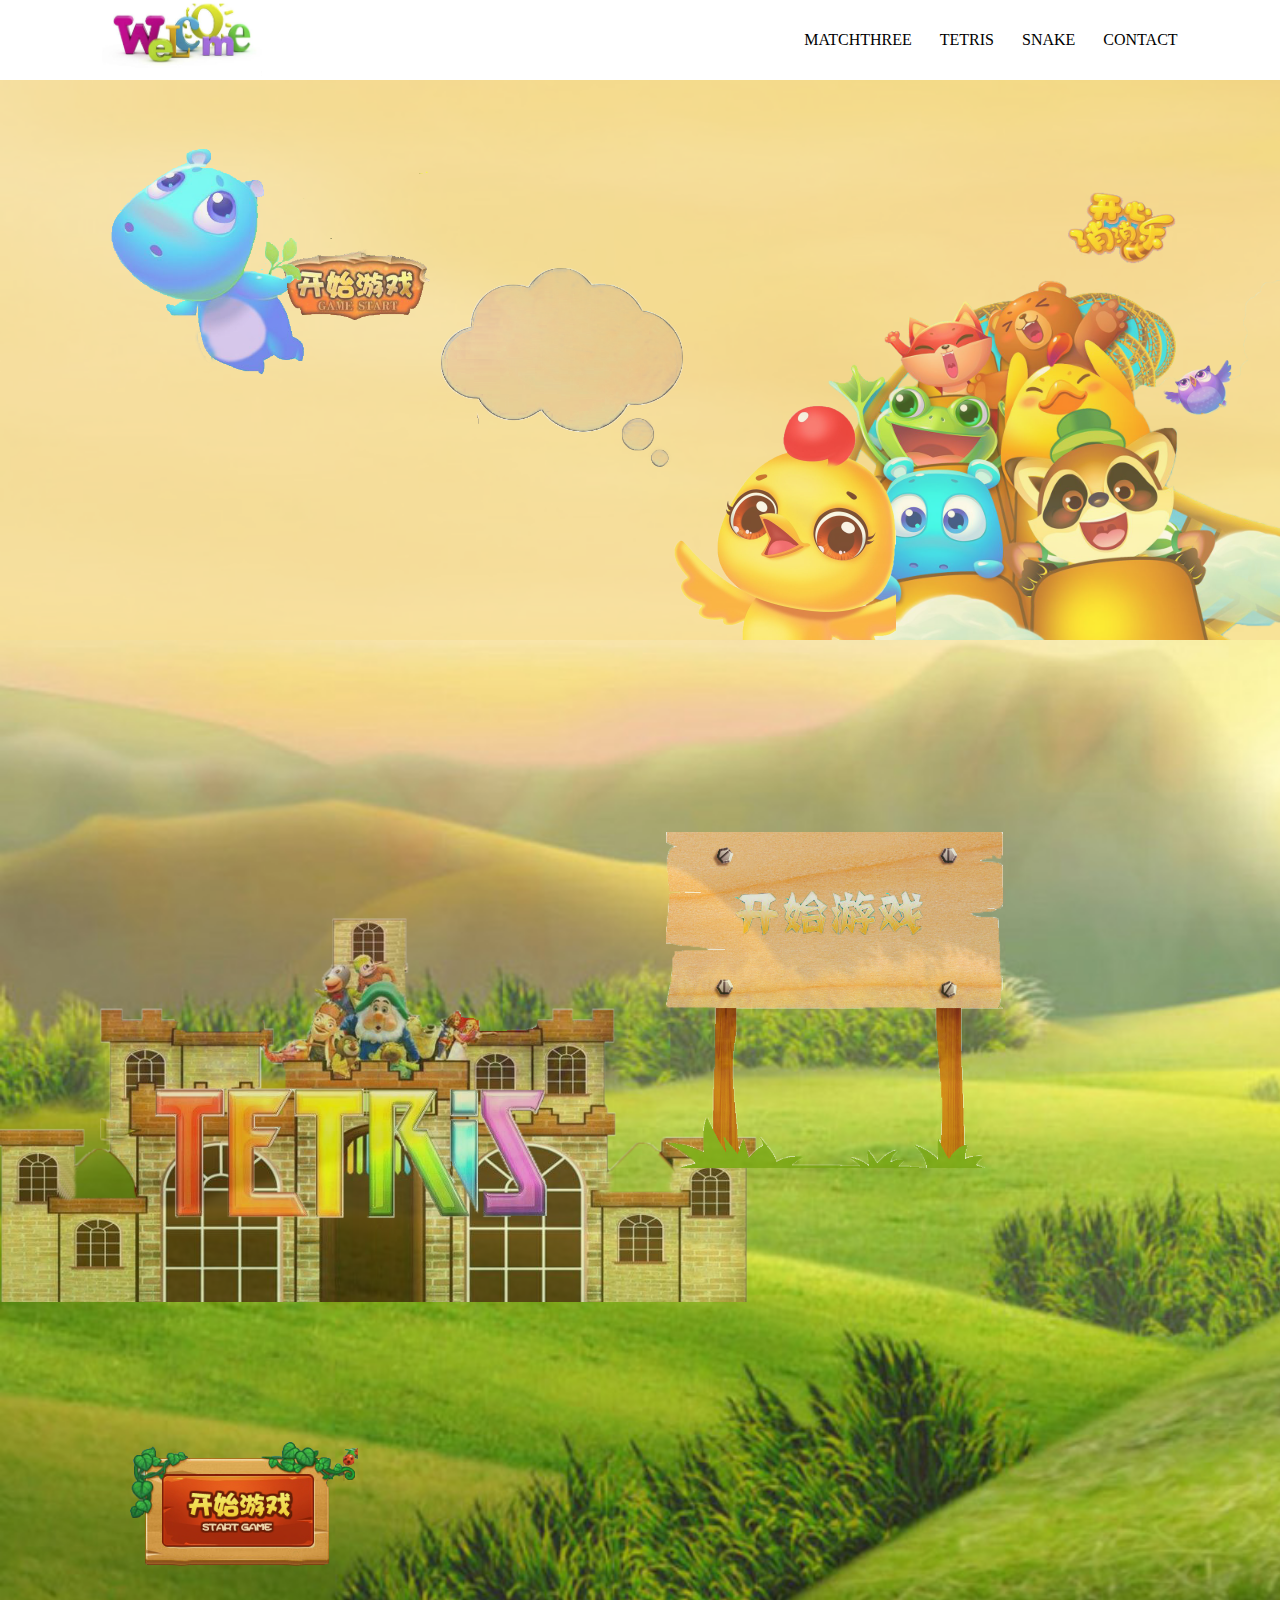
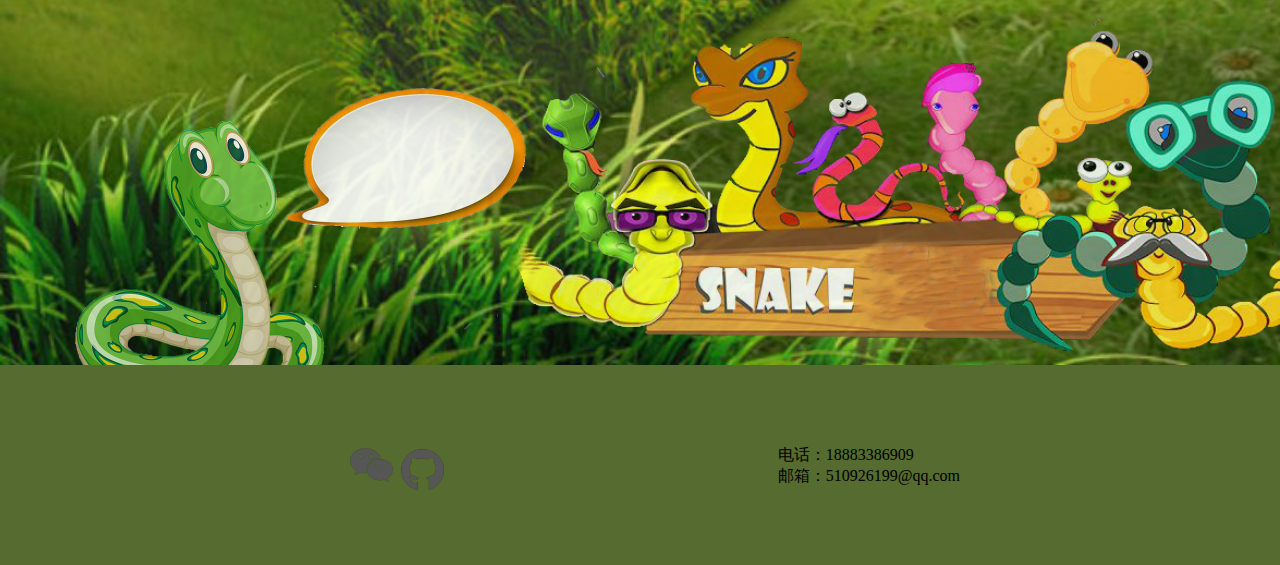
<file: index.html>
<!DOCTYPE html>
<html lang="en">
<head>
	<meta charset="UTF-8">
	<title>GAME WORLD</title>
	<link   rel="stylesheet" type="text/css" href="css.css">
</head>
<body>
	<div class = "top clearfix">
		<h1 id="top_welcome"></h1>
		<ul>
			<li class="top_nav"><a href="#game_matchThree">MATCHTHREE</a></li>
			<li class="top_nav"><a href="#game_tetris">TETRIS</a></li>
			<li class="top_nav"><a href="#game_snake">SNAKE</a></li>
			<li class="top_nav"><a href="mailto:510926199@qq.com">CONTACT</a></li>
		</ul>
	</div>
	<div class = "main">
		<div class = "matchThree clearfix" id="game_matchThree">
			<p href="" class = "matchThree_a"></p>
			<a class="matchThree_btn" href="https://lhh-123.github.io/MatchThree/MatchThree.html"></a>
			<img class="bubble1" src="images/bubble1.png" alt="">
			<img class="chicken_animate" src="images/chicken-animate.png" alt="">
		</div>
		<div class = "tetris clearfix" id="game_tetris">
			<p href="" class = "tetris_a"></p>
			<a class="tetris_btn" href="https://lhh-123.github.io/tetris/tetris.html"></a>
		</div>
		<div class = "snake clearfix" id="game_snake">
			<p href="" class = "snake_a"></p>
			<a class="snake_btn" href="https://lhh-123.github.io/snake-game/index.html"></a>
			<img class="snake_animate" src="images/snake-animate1.png" alt="">
		</div>
	</div>
	<div class="footer">
		<div class="footer_wrap">
			<div class="code">
				<a href="https://github.com/LHH-123/MatchThree" class="github"></a>
				<a href="" class="weixin"></a>
			</div>
			<div class="contact">
				<p>电话：18883386909</p>
				<p>邮箱：510926199@qq.com</p>
			</div>			
		</div>		
	</div>
</body>
</html>
</file>
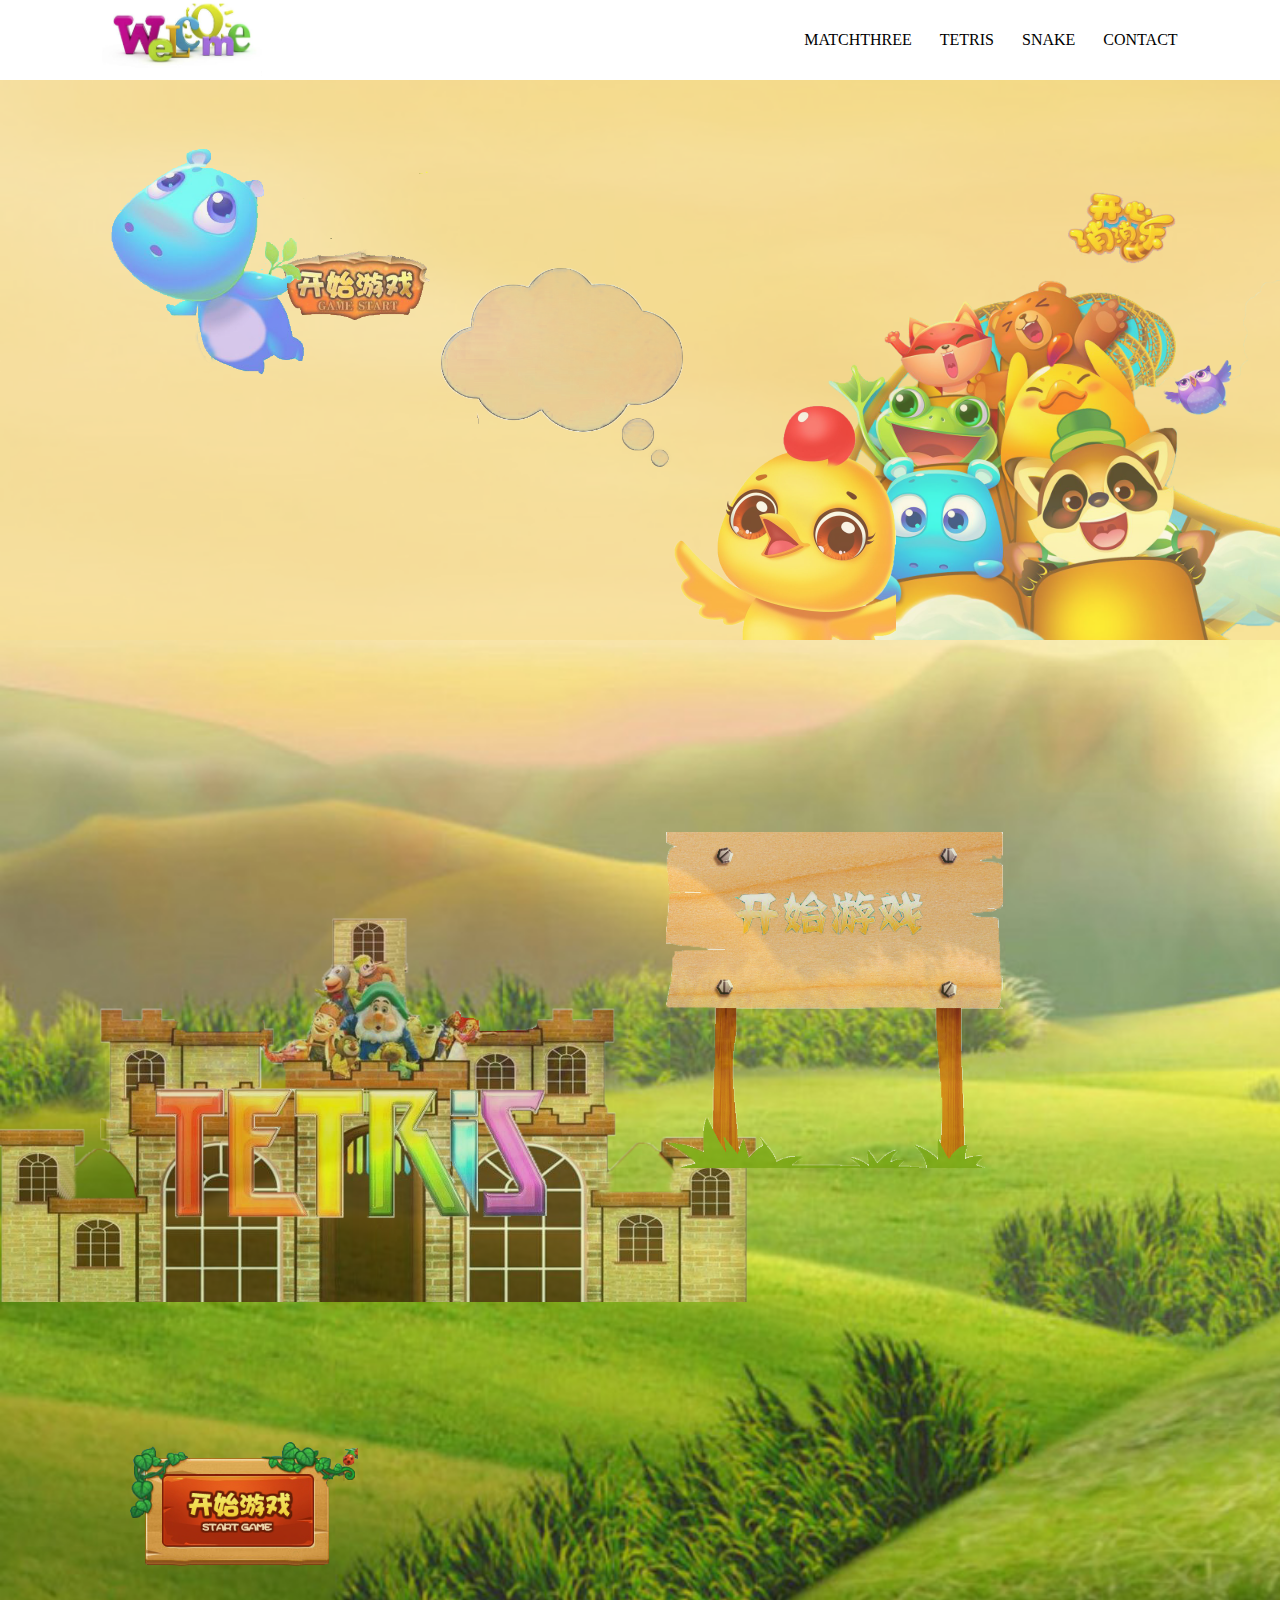
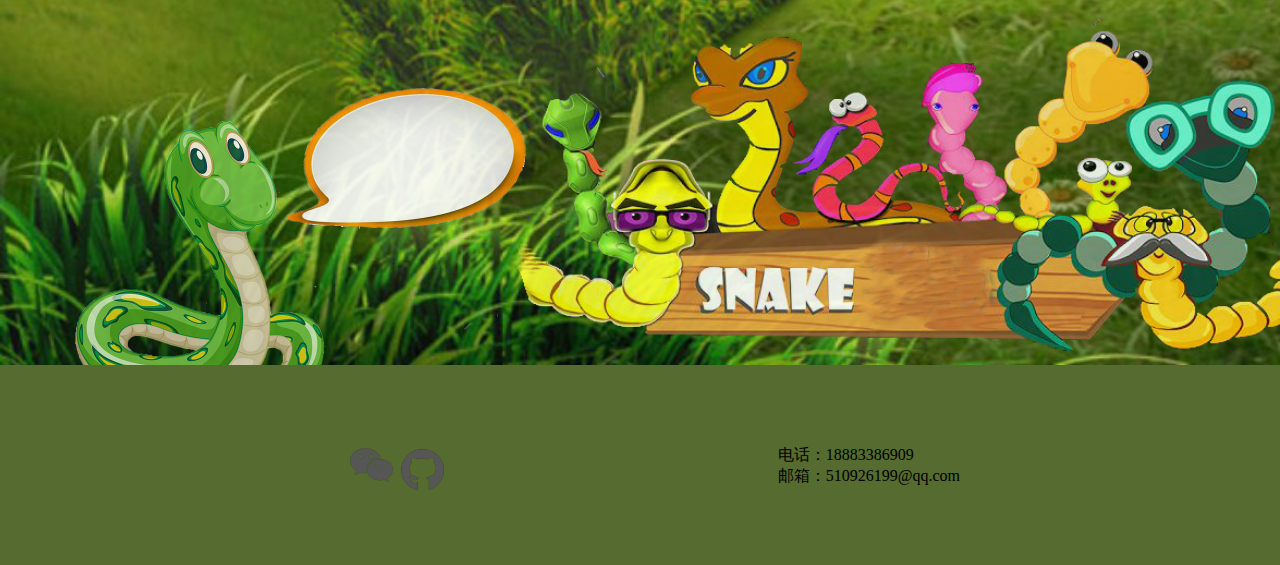
<file: 综合页面.html>
<!DOCTYPE html>
<html lang="en">
<head>
	<meta charset="UTF-8">
	<title>GAME WORLD</title>
	<link   rel="stylesheet" type="text/css" href="css.css">
</head>
<body>
	<div class = "top clearfix">
		<h1 id="top_welcome"></h1>
		<ul>
			<li class="top_nav"><a href="#game_matchThree">MATCHTHREE</a></li>
			<li class="top_nav"><a href="#game_tetris">TETRIS</a></li>
			<li class="top_nav"><a href="#game_snake">SNAKE</a></li>
			<li class="top_nav"><a href="mailto:510926199@qq.com">CONTACT</a></li>
		</ul>
	</div>
	<div class = "main">
		<div class = "matchThree clearfix" id="game_matchThree">
			<p href="" class = "matchThree_a"></p>
			<a class="matchThree_btn" href="https://lhh-123.github.io/MatchThree/MatchThree.html"></a>
			<img class="bubble1" src="images/bubble1.png" alt="">
			<img class="chicken_animate" src="images/chicken-animate.png" alt="">
		</div>
		<div class = "tetris clearfix" id="game_tetris">
			<p href="" class = "tetris_a"></p>
			<a class="tetris_btn" href="https://lhh-123.github.io/tetris/tetris.html"></a>
		</div>
		<div class = "snake clearfix" id="game_snake">
			<p href="" class = "snake_a"></p>
			<a class="snake_btn" href="https://lhh-123.github.io/snake/snake.html"></a>
			<img class="snake_animate" src="images/snake-animate1.png" alt="">
		</div>
	</div>
	<div class="footer">
		<div class="footer_wrap">
			<div class="code">
				<a href="https://github.com/LHH-123/MatchThree" class="github"></a>
				<a href="" class="weixin"></a>
			</div>
			<div class="contact">
				<p>电话：18883386909</p>
				<p>邮箱：510926199@qq.com</p>
			</div>			
		</div>		
	</div>
</body>
</html>
</file>
<file: css.css>
body{height:100%;min-width:700px;}
	*{padding:0; margin:0;}
	.clearfix:after
	{
		content:' ';
		display:block;
		visibility:hidden;
		clear:both;
	}
	.top
	{
		padding-left:8%;
		padding-right:8%;
		height:8%;
		line-height:8%;}
	h1
	{
		width:5em;
		float:left;
		height:80px;
		background-image:url(images/welcome.jpg);
		background-size:contain;
		background-repeat:no-repeat;
	}
	ul
	{
		float:right;
		margin:0px;
	}
	li,a
	{
		text-decoration:none;
		font-size:1em;
		font-family:"微软雅黑";
		color:#000;
	}
	.top a
	{
		display:inline-block;
		height:80px;
		line-height:80px;
	}
	.top a:hover
	{
		color:#f3d387;
		box-sizing:border-box;
		border-bottom:4px solid #f3d387;
	}
	li
	{
		list-style:none;
		display:inline;
		margin-left:24px;
	}
	.top_nav{}
	.main
	{
		width:100%;
		height:80%;
		margin:0 auto;
		background:url(images/main-back.jpg);
		background-size:cover;
		background-repeat:no-repeat;
		overflow:hidden;
	}
	.matchThree,.tetris,.snake
	{
		width:100%;
		height:100%;
		margin-bottom:8%;
		background-color:#fff;
		opacity:0.7;
		overflow:hidden;
	}
	.matchThree_a, .tetris_a, .snake_a
	{
		height:560px;
		width:60%; 
		background-size:contain;
		background-repeat:no-repeat;
	}
	.matchThree_a
	{
		background-image:url(images/matchThree.png);
		background-position:right bottom;
		float:right;
	}
	.tetris_a
	{
		background-image:url(images/tetris.png);
		background-position:left bottom;
		float:left;
	}
	.snake_a
	{
		background-image:url(images/snake.png);
		background-position:right bottom;
		float:right;
	}
	#game_matchThree
	{
		position:relative;
		background-color:#f8de94;
	}
	#game_tetris
	{
		position:relative;
		opacity:0.7;
		background-color:transparent;
	}
	#game_snake
	{
		position:relative;
		 margin-bottom:0;
		 opacity:0.9;
		 background-color:transparent; 
	}
	@keyframes bubbleMove
	{
		0% {opacity: 0;}
		100%{opacity: 1;}
	}
	.bubble1
	{
		width:20%;
		position:absolute;
		right:46%;
		bottom:30%;
		animation: bubbleMove  4s 4s infinite both;

	}
	@keyframes chickenMove
	{
		0% {transform:rotate(0deg);}
		50%{transform:rotate(-10deg);}
		100%{transform:rotate(0deg);}
	}
	.chicken_animate
	{
		width:20%;
		position:absolute;
		right:30%;
		bottom:0;
		animation: chickenMove linear 0.7s infinite;
	}
	@keyframes snakeMove
	{
		0% {bottom:-10%;}
		25%{bottom:-9%;}
		50%{bottom:-10%;}
		75%{bottom:-9%;}
		100%{bottom:-10%;}
	}
	.snake_animate
	{	
		width:40%;
		position:absolute;
		left:4%;
		bottom:-10%;
		animation: snakeMove linear 0.7s infinite;
	}
	@keyframes matBtnMove
	{
		0% {left:40%;top:0%;}
		25%{left:32%;top:10%;}
		50%{left:24%;top:2%;}
		75%{left:16%;top:10%;}
		100%{left:8%;top:2%;}
	}
	@keyframes matBtnMove2
	{
		0% {left:0%;top:10%;}
		25%{left:7%;top:0%;}
		50%{left:14%;top:20%;}
		75%{left:5%;top:30%;}
		100%{left:26%;top:50%;}
	}
	.matchThree_btn
	{
		width:26%; 
		height:64%;
		border:none;
		background-color:transparent;
		background-image:url(images/matchThree-btn-bag1.png);
		background-size:contain;
		background-repeat:no-repeat;
		z-index:99; position:absolute;
		left:8%; 
		top:10%;
		animation: matBtnMove linear 4s 1,
				   matBtnMove2 linear 8s 4s infinite alternate;
	}
	.matchThree_btn:hover, .snake_btn:hover, .bubble1:hover
	{
		animation-play-state:paused;

	}
	.tetris_btn
	{
		width:40%;
		height:60%;
		border:none;
		background-color:transparent;
		background-image:url(images/tetris-btn-bag.png);
		background-size:contain;
		background-repeat:no-repeat;
		z-index:99; position:absolute;
		right:8%; 
		top:16%;

	}
	@keyframes snaBtnMove
	{
		0% {transform:rotate(0deg);}
		25%{transform:rotate(10deg);}
		50%{transform:rotate(0deg);}
		75%{transform:rotate(10deg);}
		100%{transform:rotate(0deg);}
	}
	.snake_btn
	{
		width:20%; 
		height:30%;
		border:none;
		background-color:transparent;
		background-image:url(images/button-bag.png);
		background-size:contain;
		background-repeat:no-repeat;
		position:absolute;
		left:8%;
		bottom:66%;
		z-index:99;
		animation: snaBtnMove linear 0.7s infinite;
	}

	.footer
	{
		height:120px;
		background-color:#556B2F;
		padding-top:80px;
	}
	.footer_wrap
	{
		width:50%;
		height:50%;
		margin:0 auto;
	}
	.code
	{
		height:90%;
		width:20%;
		margin-left:0 auto;
		float:left;
	}
	.github,.weixin
	{
		display:block;
		height:100%;
		width:40%;
		background-repeat:no-repeat;
		background-size:contain;
		float:right;
	}
	.github
	{
		background-image:url(images/github.png);
	}
	.weixin
	{
		background-image:url(images/weixin.png);
	}
	.contact
	{
		float:right;margin-left:20px;
		font-family:"微软雅黑";
		color:#000;
	}
</file>
